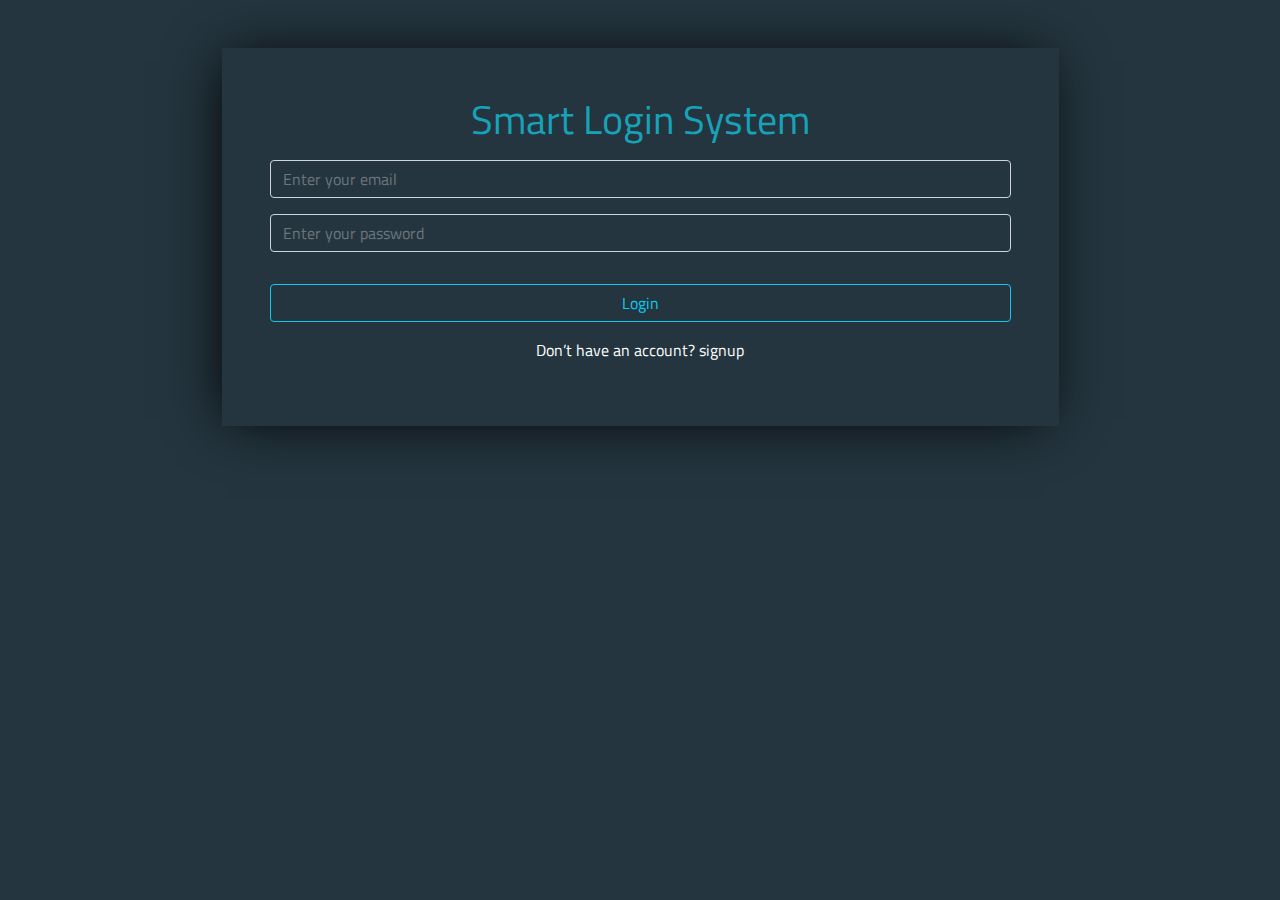
<file: index.html>
<!DOCTYPE html>
<html lang="en">
<head>
    <meta charset="UTF-8">
    <meta name="viewport" content="width=device-width, initial-scale=1.0">
    <title>Login</title>
    <link rel="preconnect" href="https://fonts.googleapis.com">
<link rel="preconnect" href="https://fonts.gstatic.com" crossorigin>
<link href="https://fonts.googleapis.com/css2?family=Titillium+Web:ital,wght@0,200;0,300;0,400;0,600;0,700;0,900;1,200;1,300;1,400;1,600;1,700&display=swap" rel="stylesheet">
<link rel="stylesheet" href="css/all.min.css">
<link rel="stylesheet" href="css/fontawesome.min.css">
<link rel="stylesheet" href="css/bootstrap.min.css">
<link rel="stylesheet" href="css/index.css">
</head>
<body>
    <div class="container my-5 text-center">
        <div class="login-card w-75 m-auto p-5">
            <h1>Smart Login System</h1>
            <input type="text" class="form-control my-3" placeholder="Enter your email" id="signInEmailInput">
            <input type="password" placeholder="Enter your password" class="form-control my-3" id="signInPasswordInput">
            <p id="message"></p>
            <button class="btn btn-outline-info my-3 w-100" id="loginBtn" onclick="login()">Login</button>
            <p class="text-white">Don’t have an account? 
                <a href="signup.html">signup</a>
            </p>
        </div>
    </div>
     <script src="./js/home.js"></script>
    <script src="./js/index.js"></script>
</body>
</html>
</file>
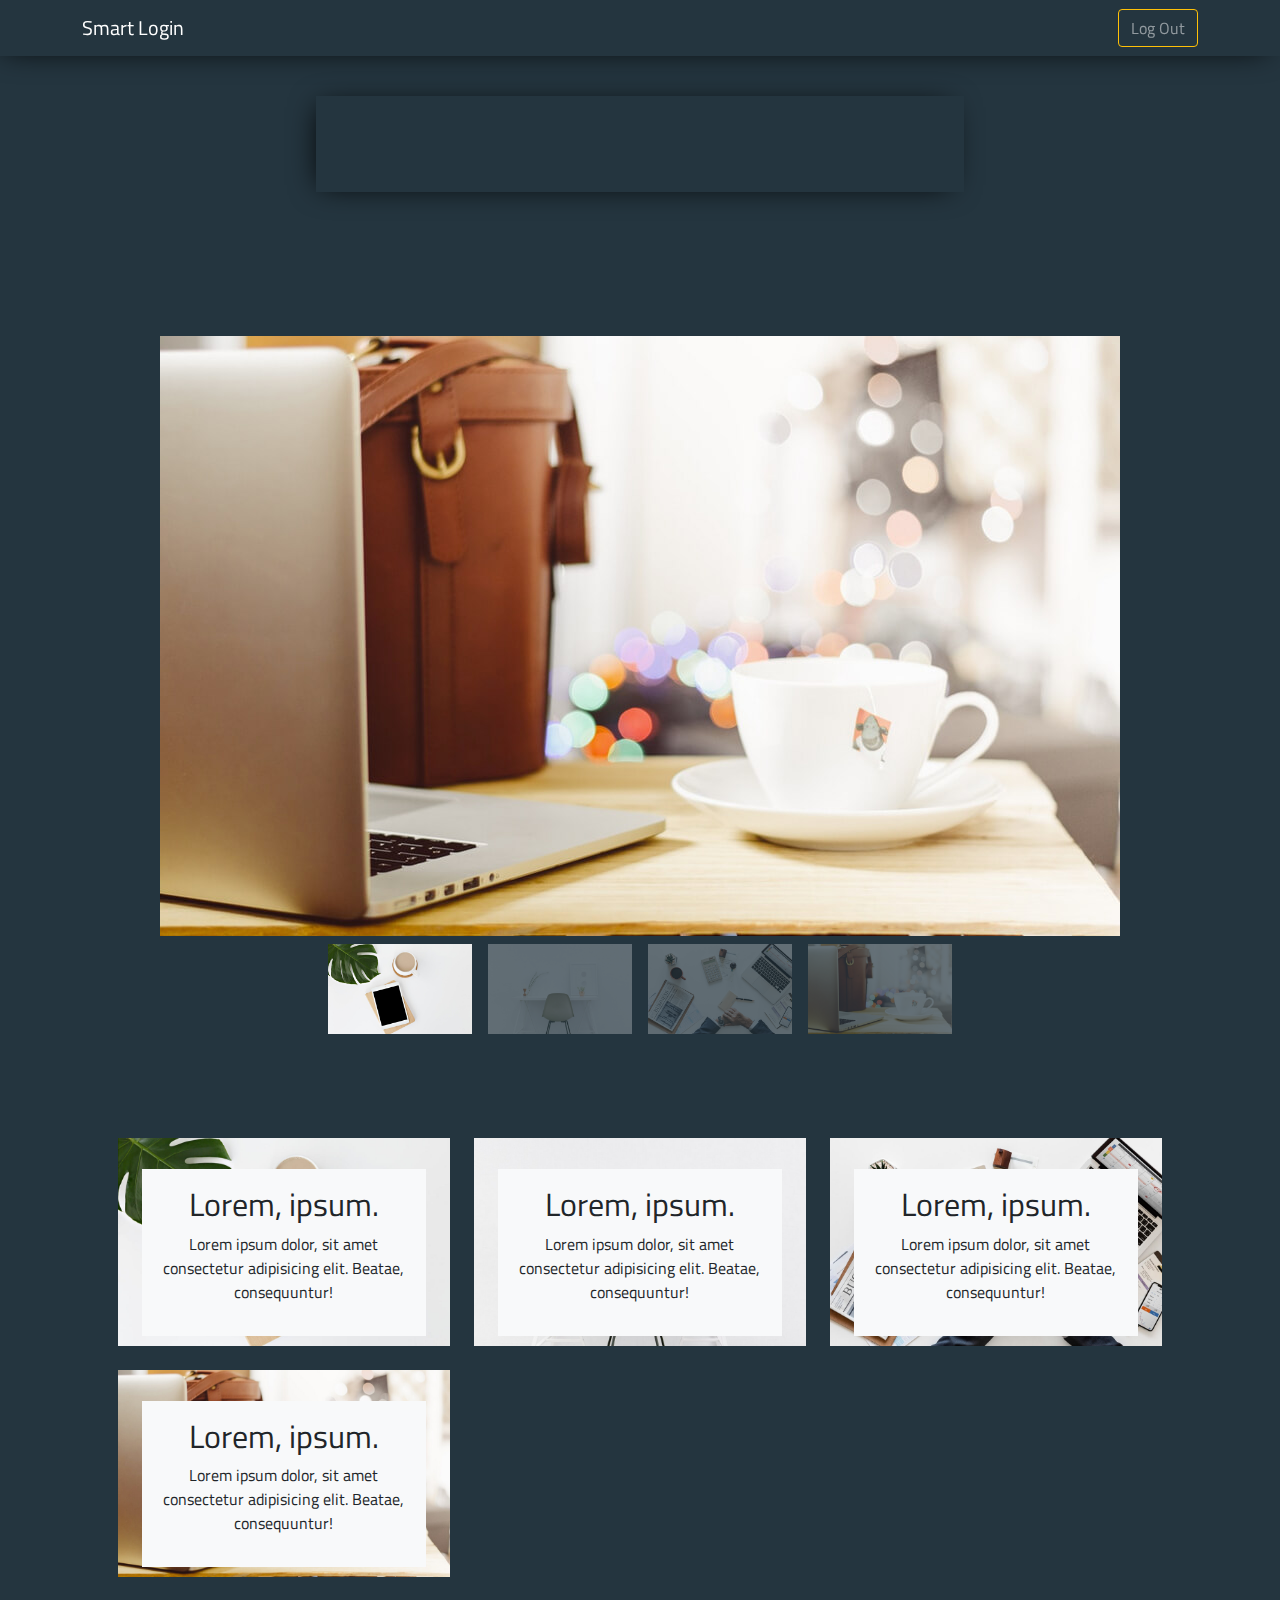
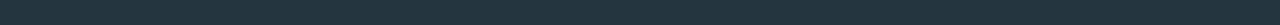
<file: home.html>
<!DOCTYPE html>
<html lang="en">
<head>
    <meta charset="UTF-8">
    <meta name="viewport" content="width=device-width, initial-scale=1.0">
    <title>Login</title>
    <link rel="preconnect" href="https://fonts.googleapis.com">
    <link rel="preconnect" href="https://fonts.gstatic.com" crossorigin>
    <link href="https://fonts.googleapis.com/css2?family=Titillium+Web:ital,wght@0,200;0,300;0,400;0,600;0,700;0,900;1,200;1,300;1,400;1,600;1,700&display=swap" rel="stylesheet">
    <link rel="stylesheet" href="css/all.min.css">
    <link rel="stylesheet" href="css/bootstrap.min.css">
    <link rel="stylesheet" href="css/main.css">
</head>
<body>
    
    <nav class="navbar navbar-expand-lg login-card fixed-top">
        <div class="container">
          <a class="navbar-brand text-white text-capitalize" href="#" >Smart Login</a>
          <button class="navbar-toggler" type="button" data-bs-toggle="collapse" data-bs-target="#navbarNavDropdown" aria-controls="navbarNavDropdown" aria-expanded="false" aria-label="Toggle navigation">
            <span class="navbar-toggler-icon"></span>
          </button>
          <div class="collapse navbar-collapse" id="navbarNavDropdown">
            <ul class="navbar-nav ms-auto">
                <button class="btn btn-outline-warning text-white-50" onclick="logout()">Log Out</button>
            </ul>
          </div>
        </div>
      </nav>
<div class="w-75 p-5 m-auto my-5">
    <div class="w-75 m-auto p-5 login-card" id="userName">
    </div>
</div>
<div class="w-50 m-auto d-flex flex-column justify-content-center align-items-center py-5">
    <img src="images/work-4.jpg" alt="" id="mainImg">
    <div class="d-flex">
        <img src="images/work-1.jpg" class="w-25 p-2 items active" alt="">
        <img src="images/work-2.jpg" class="w-25 p-2 items" alt="">
        <img src="images/work-3.jpg" class="w-25 p-2 items" alt="">
        <img src="images/work-4.jpg" class="w-25 p-2 items" alt="">
    </div>
</div>

<div class="container p-5">
    <div class="row gy-4">
        <div class="col-md-4 position-relative item">
            <img src="images/work-1.jpg" class="w-100" alt="">
            <div class="caption position-absolute p-3 bg-light">
                <h2>Lorem, ipsum.</h2>
                <p>Lorem ipsum dolor, sit amet consectetur adipisicing elit. Beatae, consequuntur!</p>
            </div>
        </div>
        <div class="col-md-4 position-relative item">
            <img src="images/work-2.jpg" class="w-100" alt="">
            <div class="caption position-absolute p-3 bg-light">
                <h2>Lorem, ipsum.</h2>
                <p>Lorem ipsum dolor, sit amet consectetur adipisicing elit. Beatae, consequuntur!</p>
            </div>
        </div>
        <div class="col-md-4 position-relative item">
            <img src="images/work-3.jpg" class="w-100" alt="">
            <div class="caption position-absolute p-3 bg-light">
                <h2>Lorem, ipsum.</h2>
                <p>Lorem ipsum dolor, sit amet consectetur adipisicing elit. Beatae, consequuntur!</p>
            </div>
        </div>
        <div class="col-md-4 position-relative item">
            <img src="images/work-4.jpg" class="w-100" alt="">
            <div class="caption position-absolute p-3 bg-light">
                <h2>Lorem, ipsum.</h2>
                <p>Lorem ipsum dolor, sit amet consectetur adipisicing elit. Beatae, consequuntur!</p>
            </div>
        </div>
    </div>
</div>
<div class="lightbox-container position-fixed top-0 bottom-0 end-0 start-0 d-none align-items-center justify-content-center">
<div class="lightbox-item d-flex align-items-center justify-content-between position-relative">
    <i id="prev" class="fa-solid fa-chevron-left"></i>
    <i id="close" class="fa-regular fa-circle-xmark position-absolute top-0 end-0"></i>
    <i id="next" class="fa-solid fa-chevron-right"></i>
</div>
</div>



<script src="./js/bootstrap.bundle.min.js"></script>
    <script src="./js/home.js"></script>
    <script src="./js/index.js"></script>
</body>
</html>
</file>
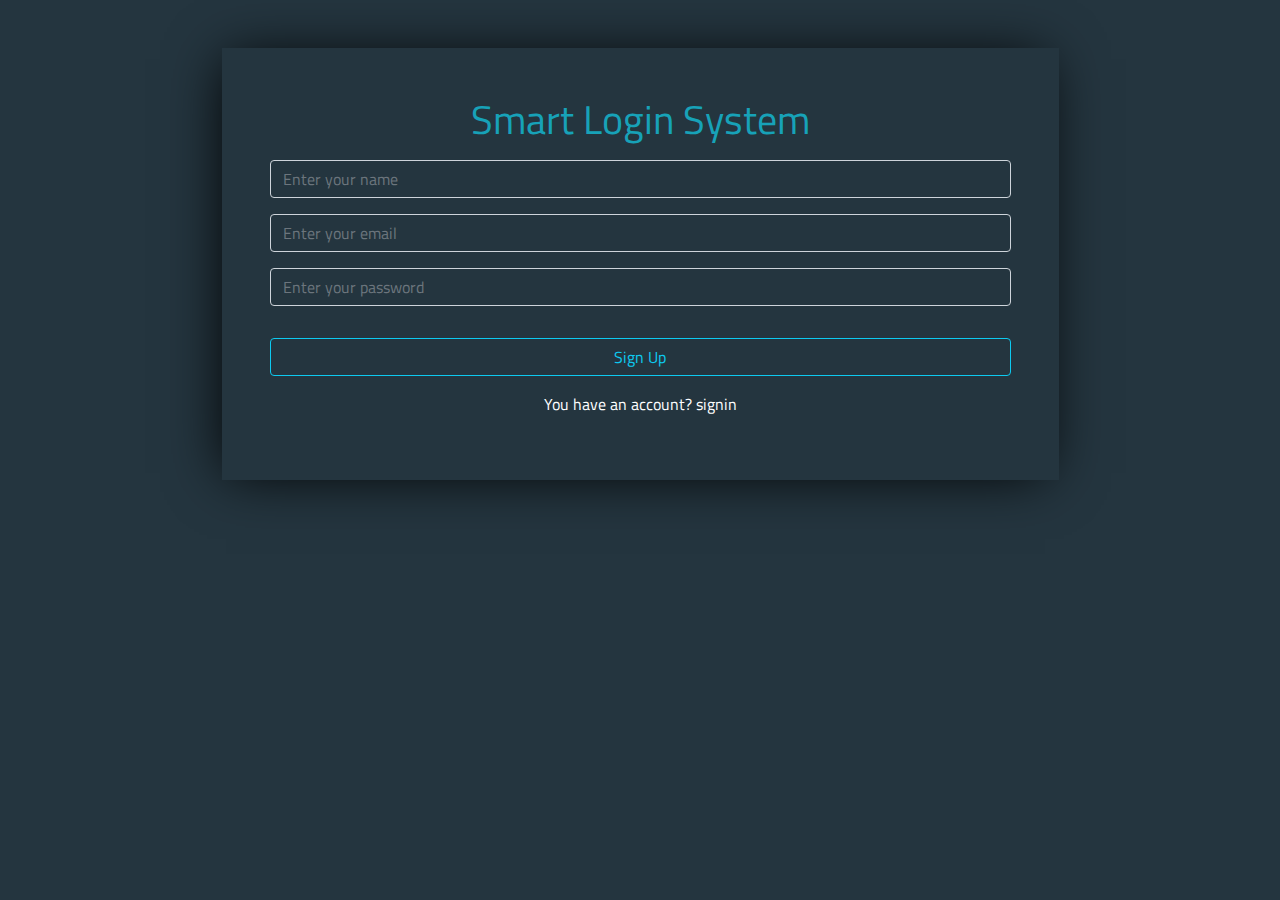
<file: signup.html>
<!DOCTYPE html>
<html lang="en">
<head>
    <meta charset="UTF-8">
    <meta name="viewport" content="width=device-width, initial-scale=1.0">
    <title>Login</title>
    <link rel="preconnect" href="https://fonts.googleapis.com">
<link rel="preconnect" href="https://fonts.gstatic.com" crossorigin>
<link href="https://fonts.googleapis.com/css2?family=Titillium+Web:ital,wght@0,200;0,300;0,400;0,600;0,700;0,900;1,200;1,300;1,400;1,600;1,700&display=swap" rel="stylesheet">
<link rel="stylesheet" href="css/all.min.css">
<link rel="stylesheet" href="css/fontawesome.min.css">
<link rel="stylesheet" href="css/bootstrap.min.css">
<link rel="stylesheet" href="css/index.css">
</head>
<body>
    <div class="container my-5 text-center">
        <div class="login-card w-75 m-auto p-5">
            <h1>Smart Login System</h1>
            <input type="text" class="form-control my-3" placeholder="Enter your name" id="signUpNameInput" >
            <input type="text" class="form-control my-3" placeholder="Enter your email" id="signUpEmailInput" >
            <input type="password" placeholder="Enter your password" class="form-control my-3" id="signUpPasswordInput">
            <p id="message"></p>
            <button class="btn btn-outline-info my-3 w-100" id="signUpBtn" onclick="signUp()">Sign Up</button>
            <p class="text-white">You have an account?
                <a href="index.html" >signin</a>
            </p>
        </div>
    </div>
    <script src="./js/home.js"></script>
    <script src="./js/index.js"></script>
</body>
</html>
</file>
<file: css/index.css>
body {
    background: #24353f;
    font-family: 'Titillium Web', sans-serif;
}
.login-card{
    box-shadow: -5px 2px 54px -9px rgba(0, 0, 0, 1);
}
.login-card h1{
    color:  #17a2b8;
}
input{
    background-color: transparent !important;
    color: #fff !important;
}
input:focus{
    box-shadow: 0 0 0 0 transparent !important;
}
a{
    color: #fff;
    text-decoration: none;
}
a:hover{
    color: #fff;
    text-decoration: underline;
}
</file>
<file: css/main.css>
body{
    background: #24353f;
    font-family: 'Titillium Web', sans-serif;
}
.login-card{
    box-shadow: -5px 2px 30px -9px rgba(0, 0, 0, 1);
}

 .items{
    opacity: 0.3;
 }
 .active{
    opacity: 1;
 }


.caption{
    width: 80%;
    left: 10%;
    bottom: 10px;
    text-align: center;
}
.lightbox-container{
  background-color: rgba(0, 0, 0, 0.6);
}
.lightbox-item{
    width: 50%;
    height: 70vh;
    background-image: url('../images/work-1.jpg');
}
.lightbox-item i{
    font-size: 24px;
    cursor: pointer;
    padding: 10px;
}
</file>
